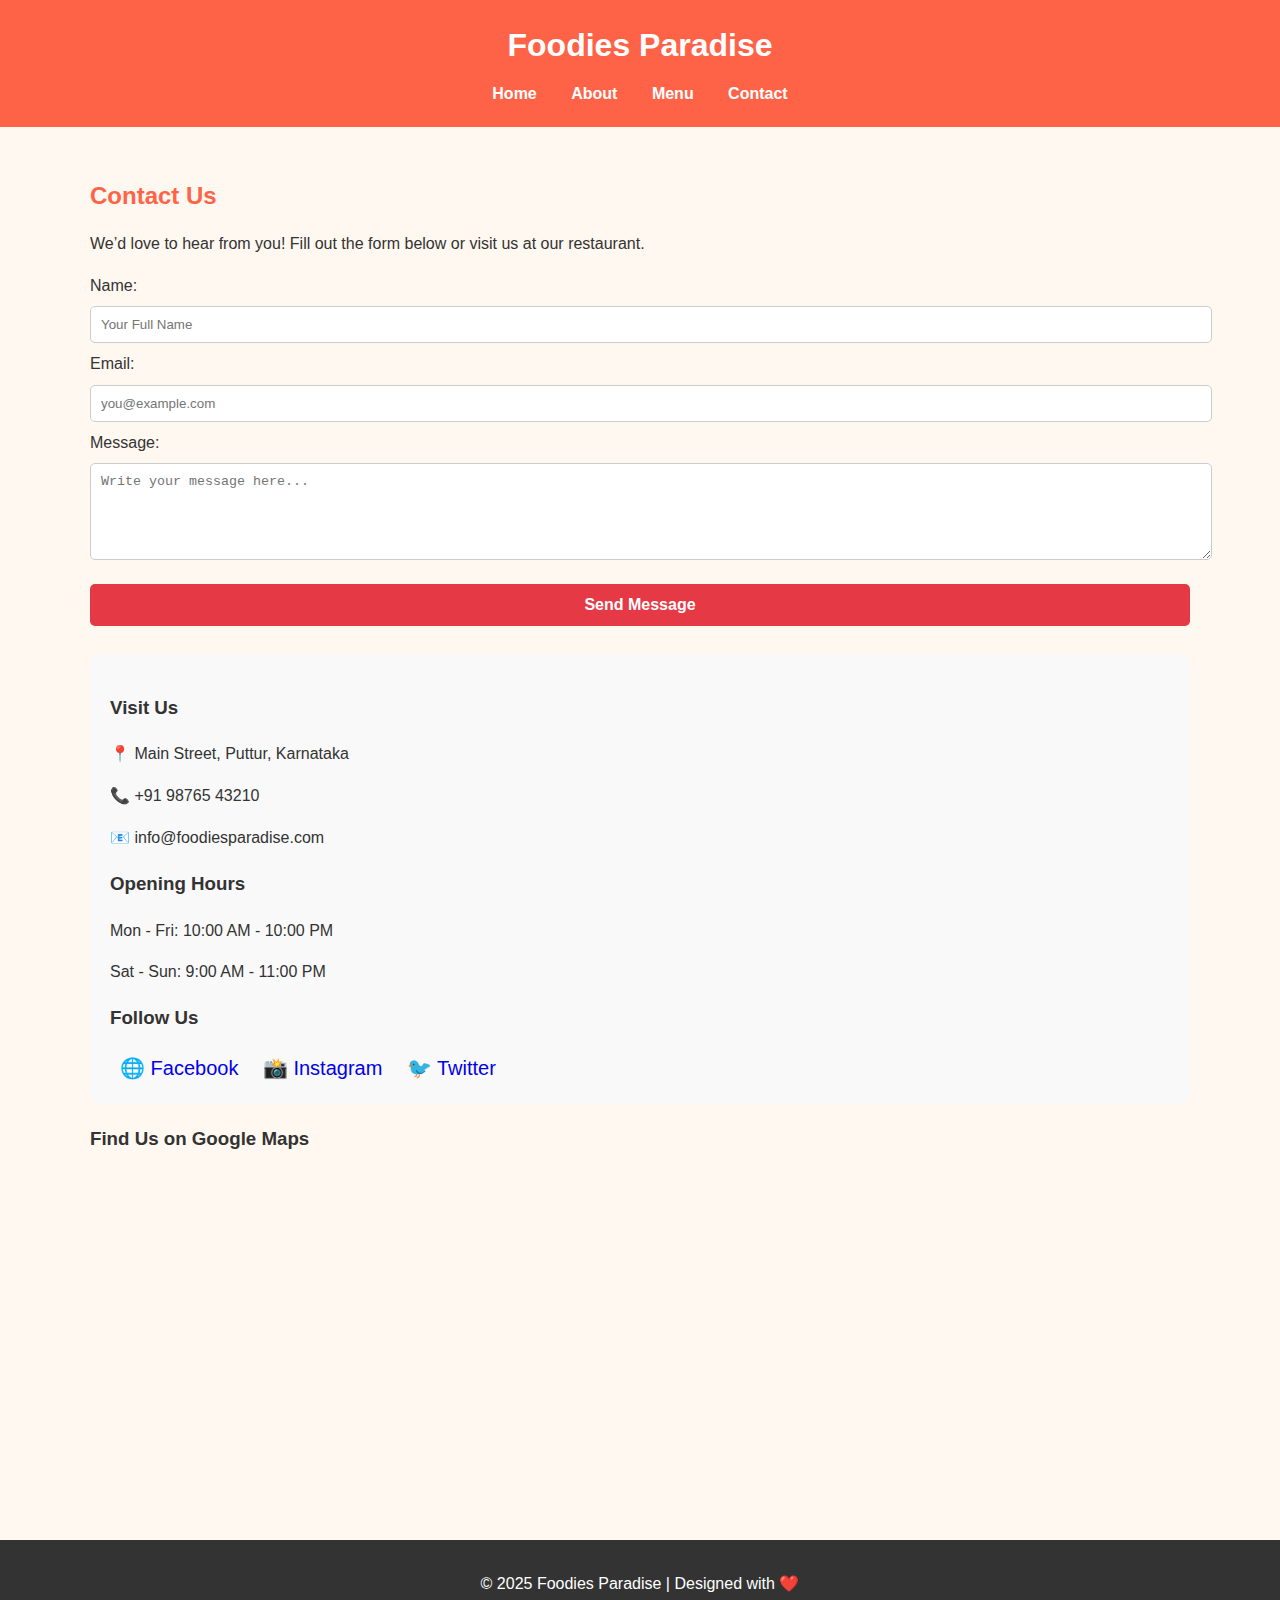
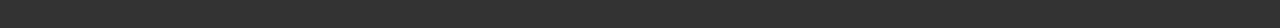
<file: contact.html>
<!DOCTYPE html>
<html lang="en">
<head>
  <meta charset="UTF-8">
  <meta name="viewport" content="width=device-width, initial-scale=1.0">
  <title>Foodies Paradise - Contact</title>
  <link rel="stylesheet" href="style.css">
  <style>
    .contact-info {
      margin-top: 20px;
      background: #f9f9f9;
      padding: 20px;
      border-radius: 10px;
    }
    form input, form textarea {
      width: 100%;
      padding: 10px;
      margin: 8px 0;
      border: 1px solid #ccc;
      border-radius: 5px;
    }
    form button {
      background: #e63946;
      color: #fff;
      border: none;
      padding: 12px 20px;
      cursor: pointer;
      border-radius: 5px;
      font-size: 16px;
    }
    form button:hover {
      background: #d62828;
    }
    .map {
      margin-top: 20px;
    }
    .socials a {
      margin: 0 10px;
      text-decoration: none;
      font-size: 20px;
    }
  </style>
</head>
<body>
  <header>
    <h1>Foodies Paradise</h1>
    <nav>
      <a href="index.html">Home</a>
      <a href="about.html">About</a>
      <a href="menu.html">Menu</a>
      <a href="contact.html" class="active">Contact</a>
    </nav>
  </header>

  <div class="container">
    <h2>Contact Us</h2>
    <p>We’d love to hear from you! Fill out the form below or visit us at our restaurant.</p>
    
    <form>
      <label>Name:</label>
      <input type="text" placeholder="Your Full Name" required>
      
      <label>Email:</label>
      <input type="email" placeholder="you@example.com" required>
      
      <label>Message:</label>
      <textarea rows="5" placeholder="Write your message here..." required></textarea>
      
      <button type="submit">Send Message</button>
    </form>

    <div class="contact-info">
      <h3>Visit Us</h3>
      <p>📍 Main Street, Puttur, Karnataka</p>
      <p>📞 +91 98765 43210</p>
      <p>📧 info@foodiesparadise.com</p>

      <h3>Opening Hours</h3>
      <p>Mon - Fri: 10:00 AM - 10:00 PM</p>
      <p>Sat - Sun: 9:00 AM - 11:00 PM</p>

      <h3>Follow Us</h3>
      <div class="socials">
        <a href="#">🌐 Facebook</a>
        <a href="#">📸 Instagram</a>
        <a href="#">🐦 Twitter</a>
      </div>
    </div>

    <div class="map">
      <h3>Find Us on Google Maps</h3>
      <iframe 
        src="https://www.google.com/maps/embed?pb=!1m18!1m12!1m3!1d3918.999868960942!2d75.0248!3d12.7595!2m3!1f0!2f0!3f0!3m2!1i1024!2i768!4f13.1!3m3!1m2!1s0x3ba4abf7e9d3c5d3%3A0x123456789abcdef!2sPuttur%2C%20Karnataka!5e0!3m2!1sen!2sin!4v1630000000000"
        width="100%" 
        height="300" 
        style="border:0;" 
        allowfullscreen="" 
        loading="lazy">
      </iframe>
    </div>
  </div>

  <footer>
    <p>&copy; 2025 Foodies Paradise | Designed with ❤️</p>
  </footer>
</body>
</html>
</file>
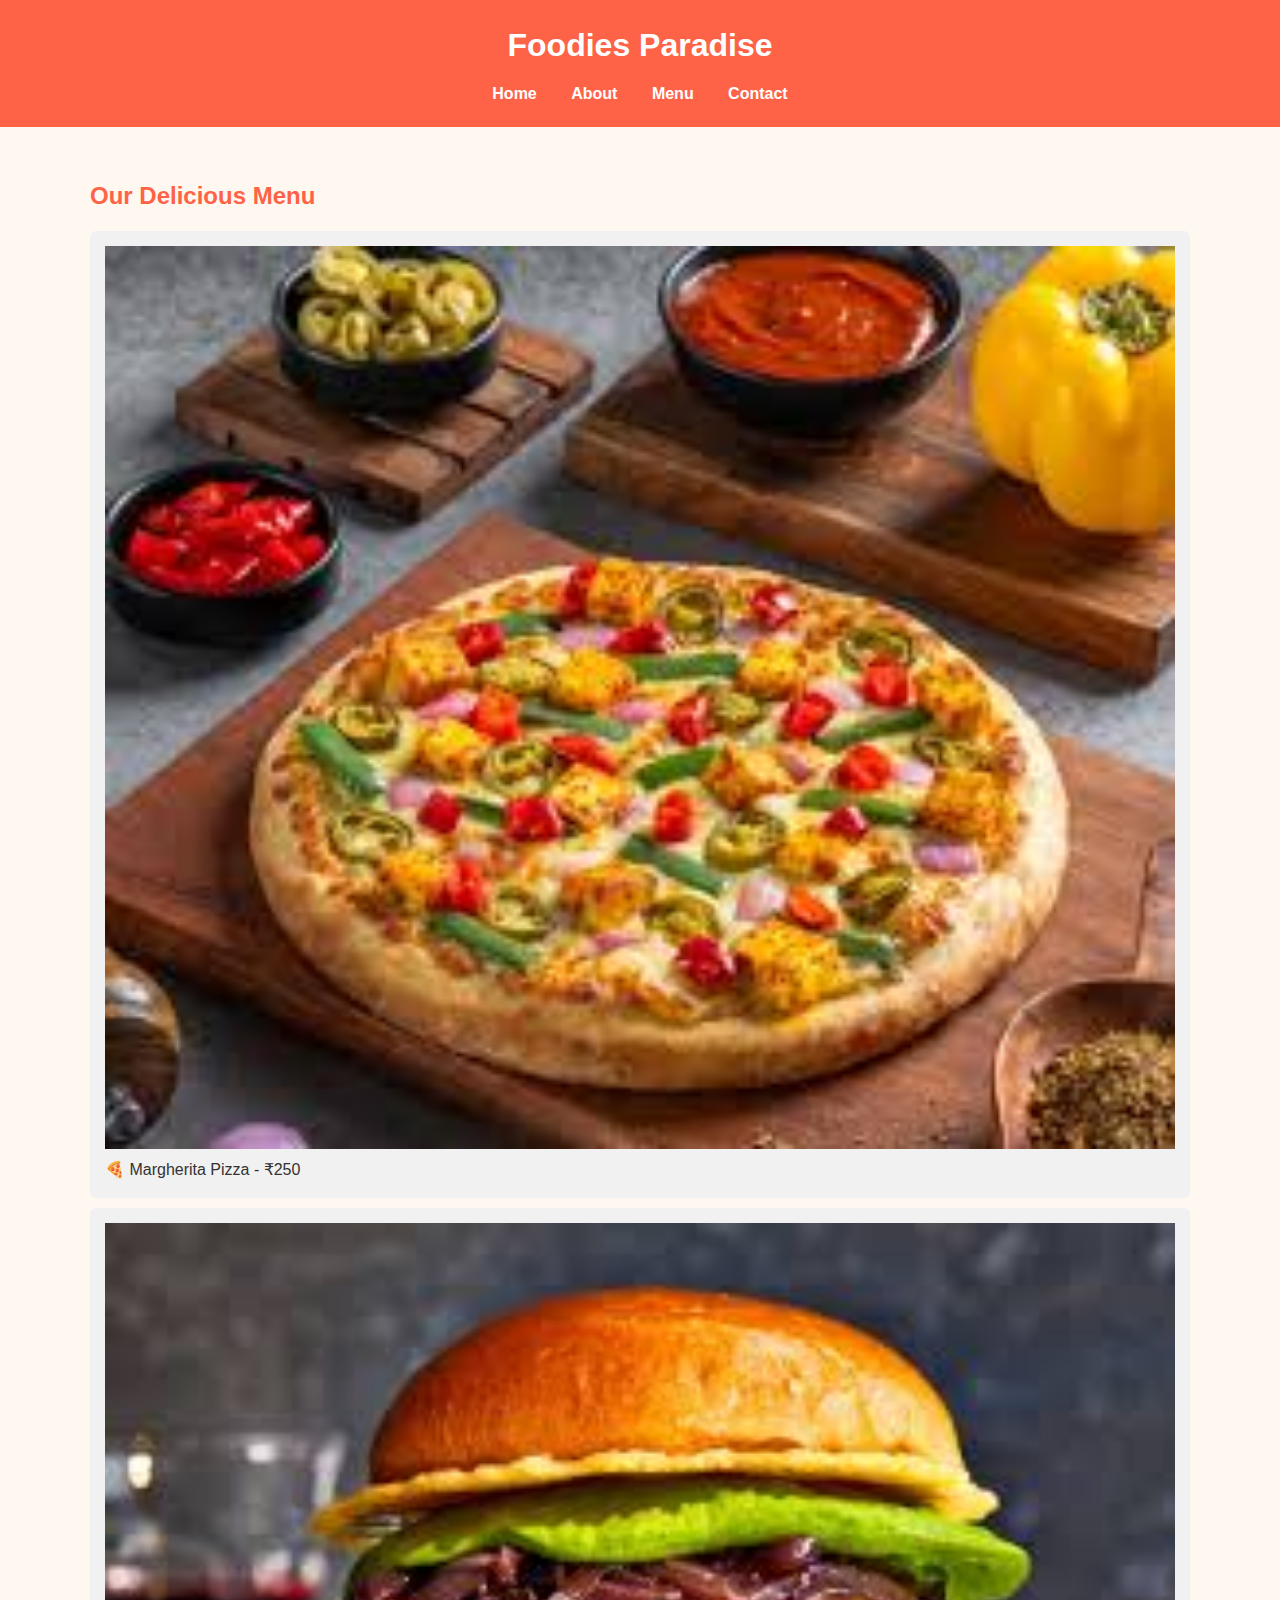
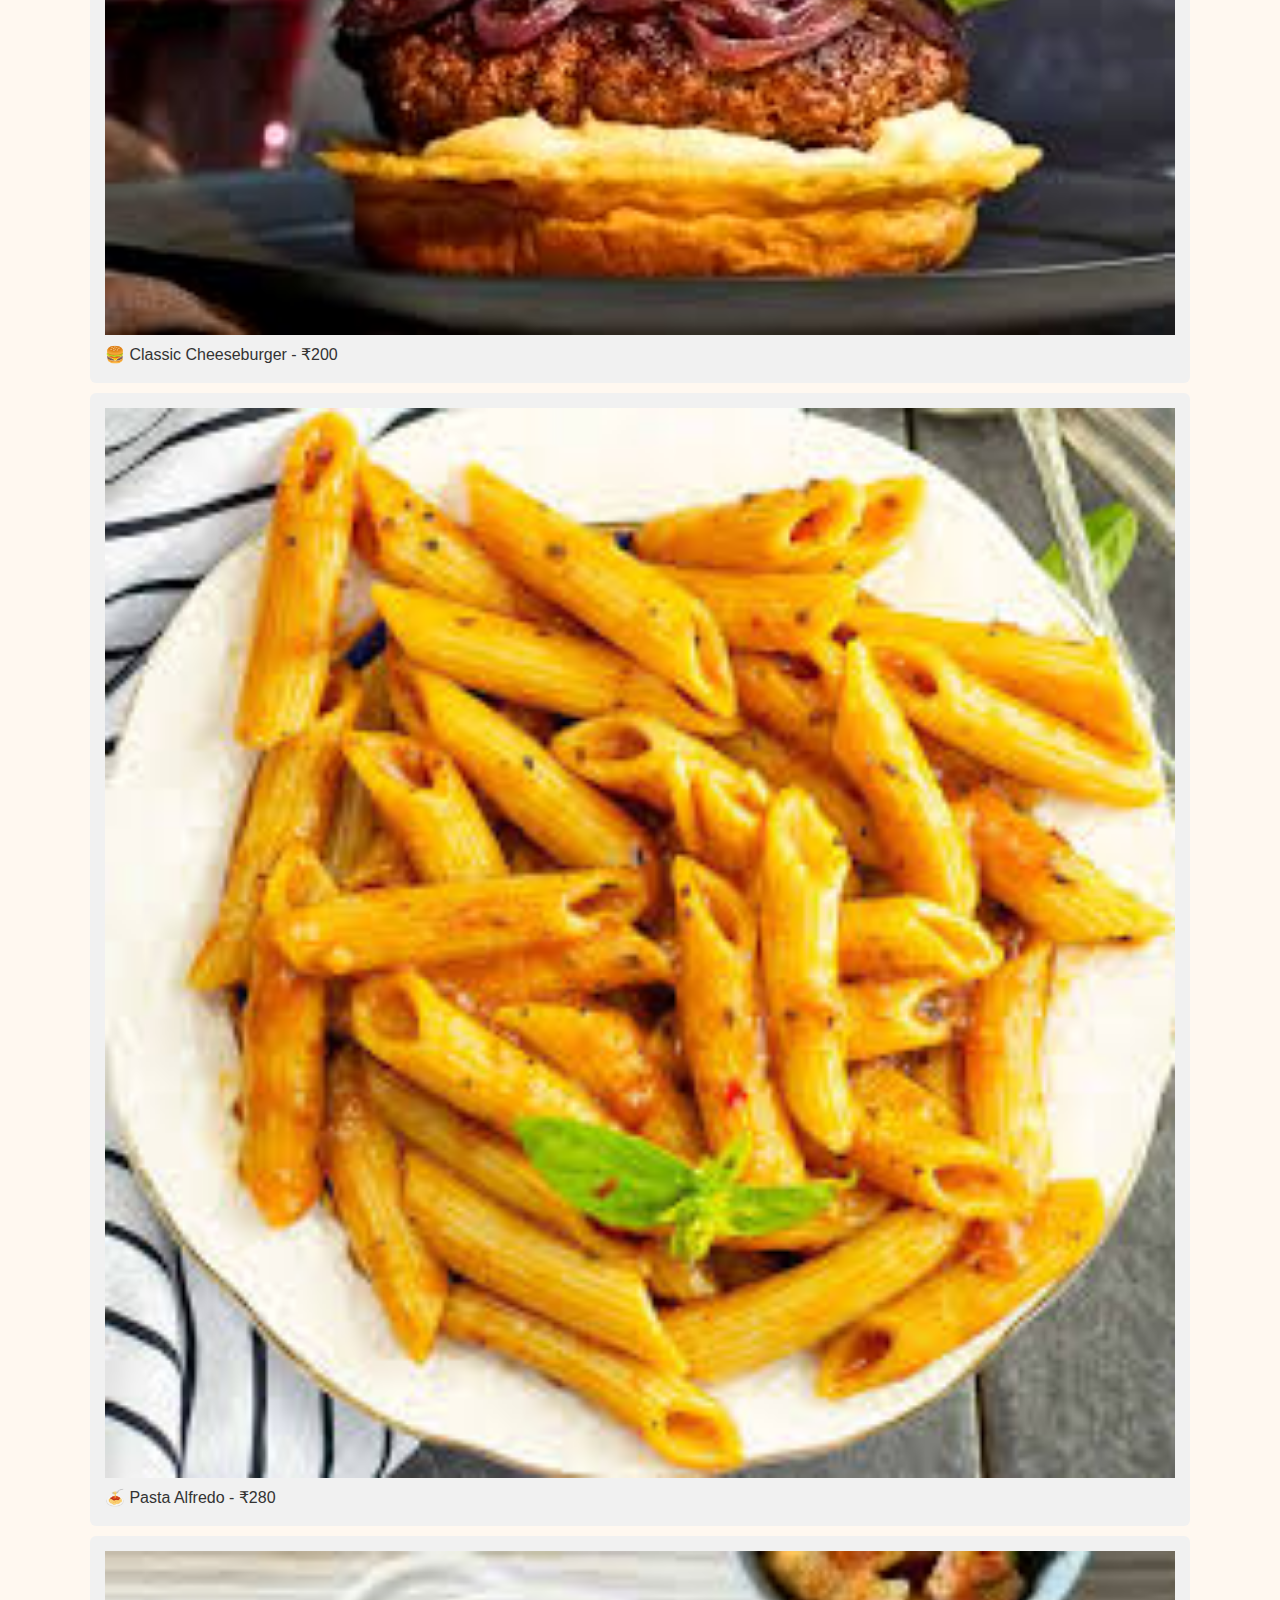
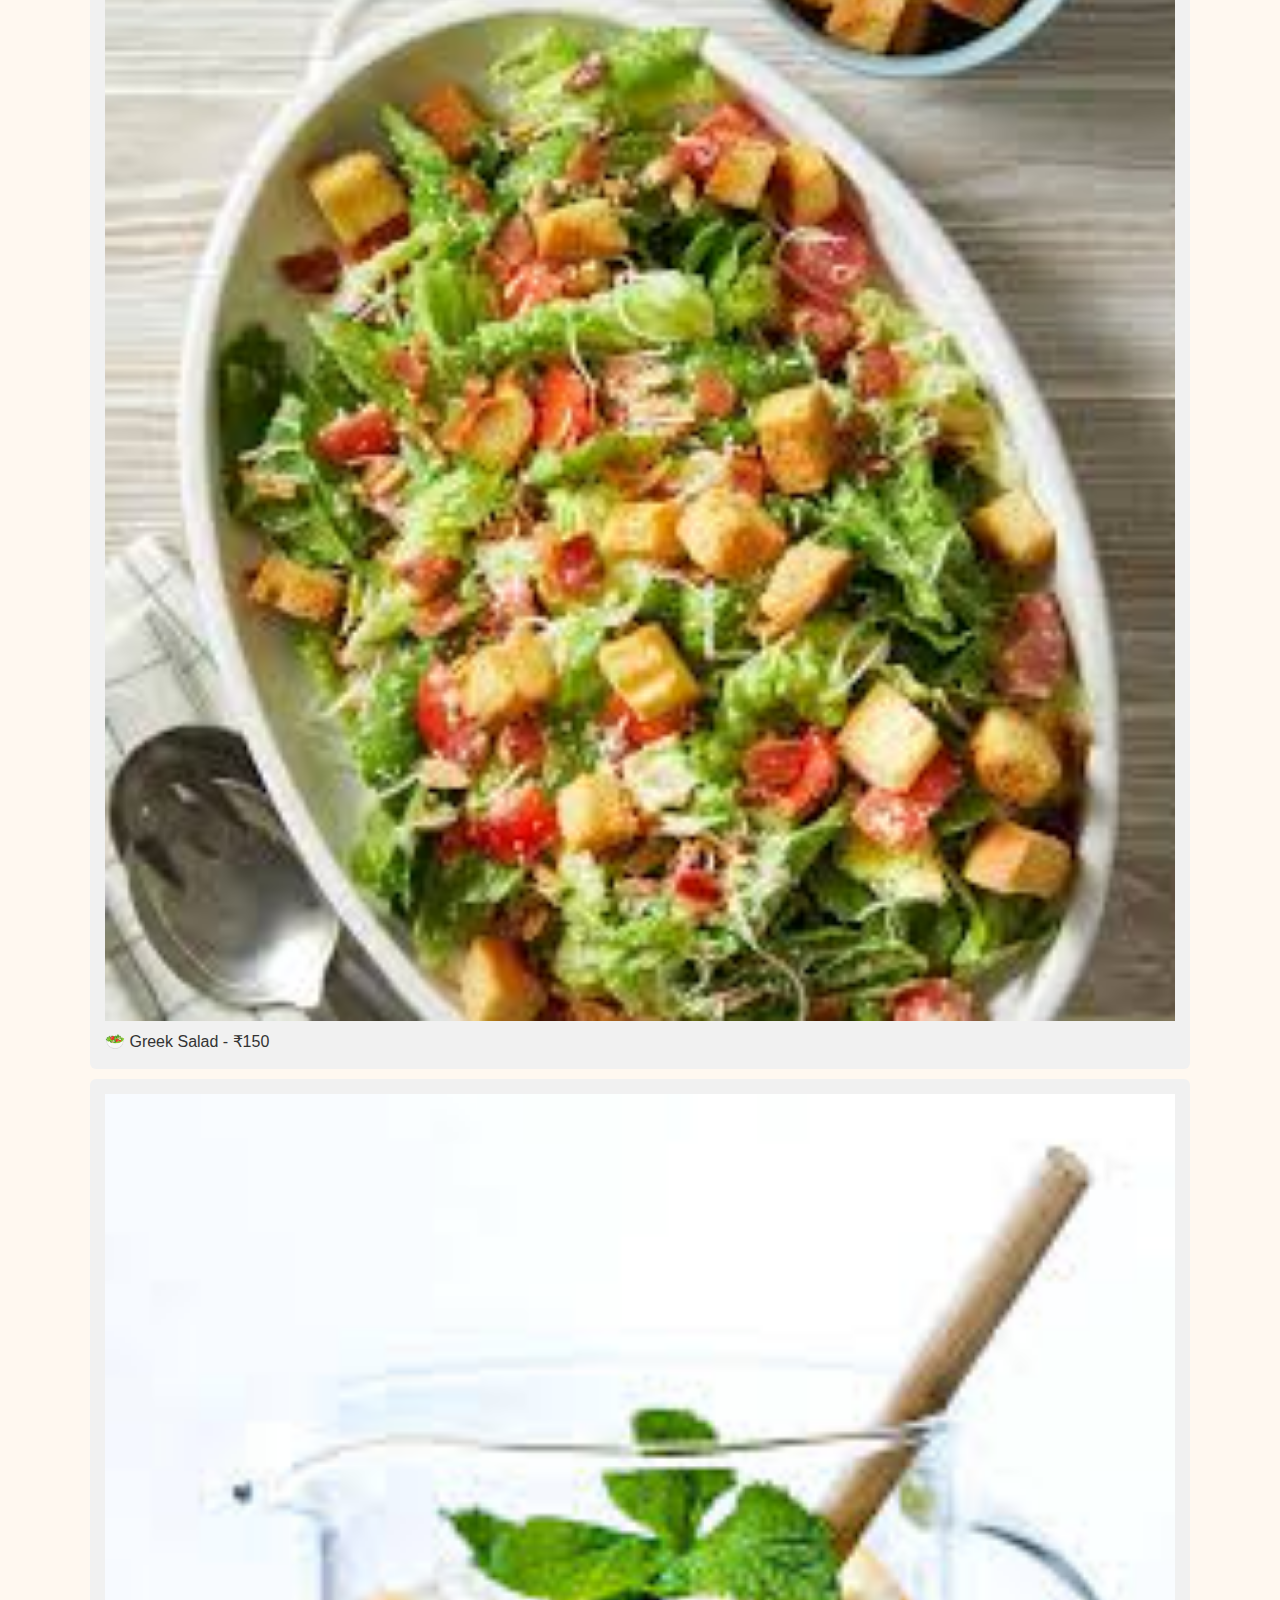
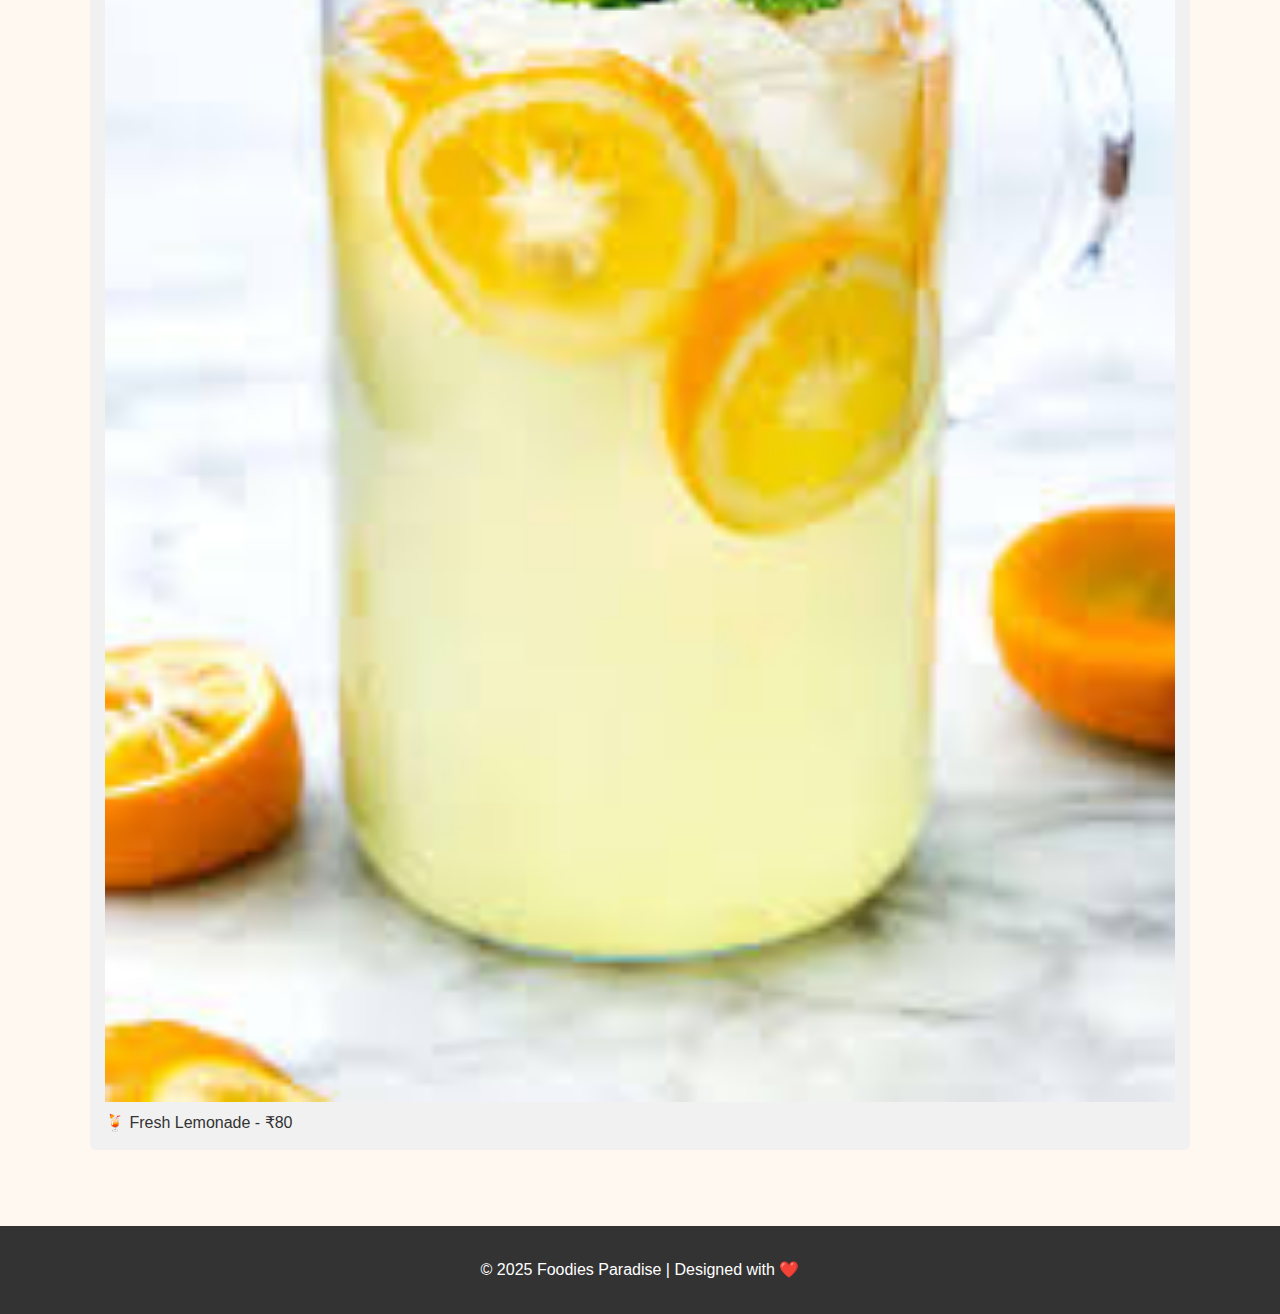
<file: menu.html>
<!DOCTYPE html>
<html lang="en">
<head>
  <meta charset="UTF-8">
  <meta name="viewport" content="width=device-width, initial-scale=1.0">
  <title>Foodies Paradise - Menu</title>
  <link rel="stylesheet" href="style.css">
</head>
<body>
  <header>
    <h1>Foodies Paradise</h1>
    <nav>
      <a href="index.html">Home</a>
      <a href="about.html">About</a>
      <a href="menu.html">Menu</a>
      <a href="contact.html">Contact</a>
    </nav>
  </header>

  <div class="container">
    <h2>Our Delicious Menu</h2>
    <ul class="menu-list">
      <li><img src="[data-uri]" alt="Pizza" width="100%"><br>🍕 Margherita Pizza - ₹250</li>
      <li><img src="[data-uri]" alt="Burger" width="100%"><br>🍔 Classic Cheeseburger - ₹200</li>
      <li><img src="[data-uri]" alt="Pasta" width="100%"><br>🍝 Pasta Alfredo - ₹280</li>
      <li><img src="[data-uri]" alt="Salad" width="100%"><br>🥗 Greek Salad - ₹150</li>
      <li><img src="[data-uri]" alt="Lemonade" width="100%"><br>🍹 Fresh Lemonade - ₹80</li>
    </ul>
  </div>

  <footer>
    <p>&copy; 2025 Foodies Paradise | Designed with ❤️</p>
  </footer>
</body>
</html>
</file>
<file: style.css>
body {
  margin: 0;
  font-family: Arial, sans-serif;
  background: #fff8f0;
  color: #333;
  line-height: 1.6;
}

header {
  background: #ff6347;
  padding: 20px;
  text-align: center;
}

header h1 {
  margin: 0;
  color: white;
  font-size: 2rem;
}

nav {
  margin-top: 10px;
}

nav a {
  color: white;
  margin: 0 15px;
  text-decoration: none;
  font-weight: bold;
}

nav a:hover {
  text-decoration: underline;
}

.hero {
  background: url("images/hero.jpg") center/cover no-repeat;
  color: white;
  text-align: center;
  padding: 80px 20px;
}

.hero h2 {
  font-size: 2.5rem;
  margin-bottom: 10px;
}

.container {
  max-width: 1100px;
  margin: auto;
  padding: 30px 20px;
}

.section {
  margin-bottom: 40px;
}

.section img {
  max-width: 100%;
  border-radius: 8px;
}

h2 {
  color: #ff6347;
  margin-bottom: 15px;
}

ul.menu-list {
  list-style: none;
  padding: 0;
}

ul.menu-list li {
  background: #f1f1f1;
  margin: 10px 0;
  padding: 15px;
  border-radius: 6px;
}

form input, form textarea, form button {
  width: 100%;
  padding: 10px;
  margin: 8px 0;
  border: 1px solid #ccc;
  border-radius: 5px;
}

form button {
  background: #ff6347;
  color: white;
  font-weight: bold;
  border: none;
  cursor: pointer;
}

form button:hover {
  background: #e6533f;
}

footer {
  background: #333;
  color: white;
  text-align: center;
  padding: 15px;
  margin-top: 30px;
}
</file>
